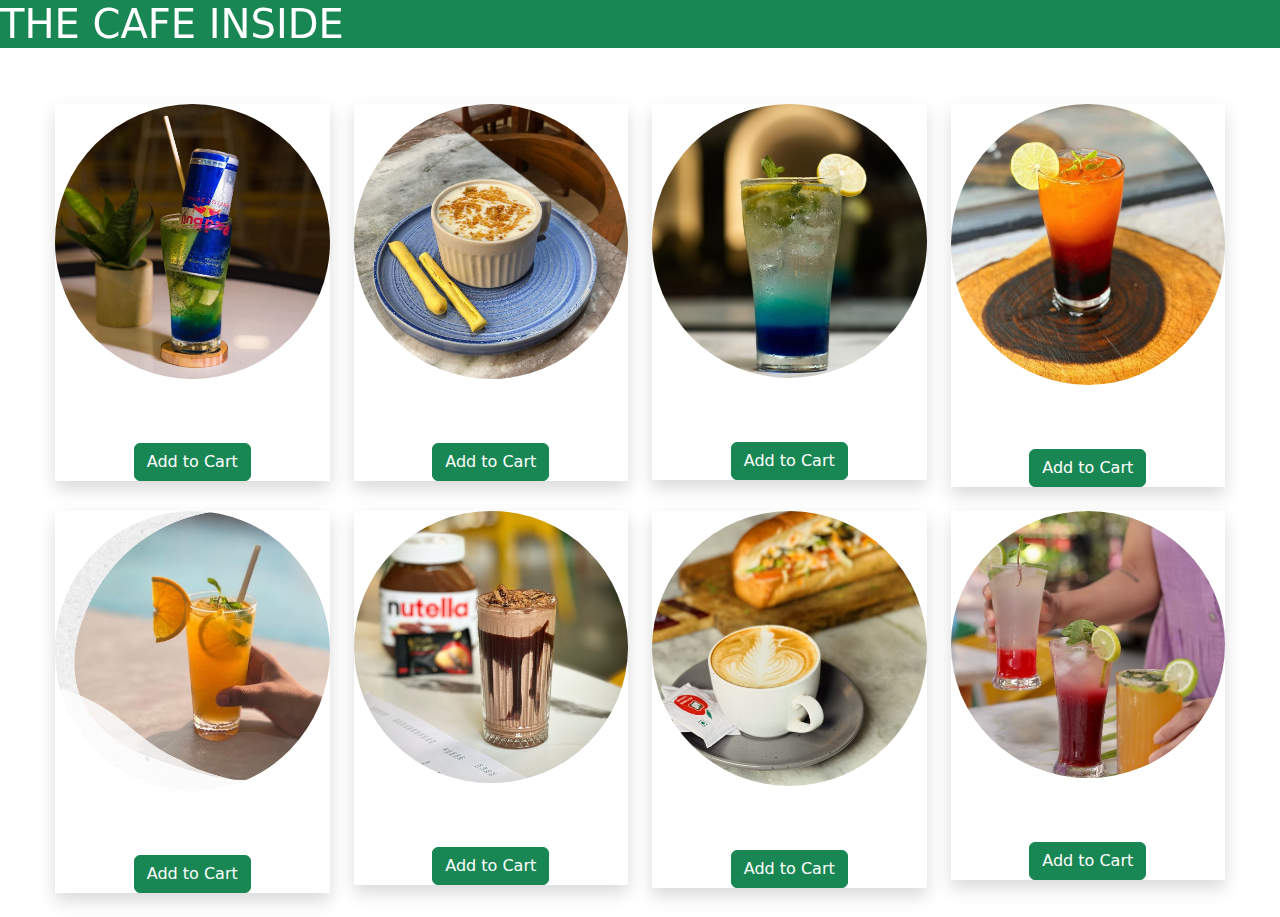
<file: index.html>
<!DOCTYPE html>
<html lang="en">
  <head>
    <meta charset="utf-8" />
    <meta name="viewport" content="width=device-width" />
    <title>E-commerce</title>
    <link href="ASSETS/CSS/bootstrap.min css.css" rel="stylesheet" />
    <link href="ASSETS/CSS/style.css" rel="stylesheet" />
    <link rel="icon" href="ASSETS/images/IMG_8.jpeg" />
  </head>

  <body class="bg_color">
    <div class="container">
      <header class="fixed-top">
        <h1 class="text-white bg-success">THE CAFE INSIDE</h1>
        <nav class="d-flex justify-content-end fw-medium">
          <a href="index.html" class="text-decoration-none me-2 text-white"
            >Home</a
          >
          <a href="cart.html" class="text-decoration-none text-white"
            >Cart (<span id="cart-count">0</span>)</a
          >
        </nav>
      </header>

      <main>
        <div>
          <h2 class="mb-4 text-white" style="height: 80px">CAFE MENU...</h2>
          <div id="products" class="row"></div>
        </div>
        <!-- <div class="silder">
          <div class="slides">
            <span style="display: flex; flex-direction: row">
              <img src="./ASSETS/images/IMG_1.jpeg" alt="" />
              <img src="./ASSETS/images/IMG_1.jpeg" alt="" />
              <img src="./ASSETS/images/IMG_1.jpeg" alt="" />
              <img src="./ASSETS/images/IMG_1.jpeg" alt="" />
            </span>
          </div>
        </div> -->
      </main>
    </div>

    <script src="ASSETS/JS/bootstrap.bundle.min copy.js"></script>
    <script src="ASSETS/JS/script.js"></script>
  </body>
</html>
</file>
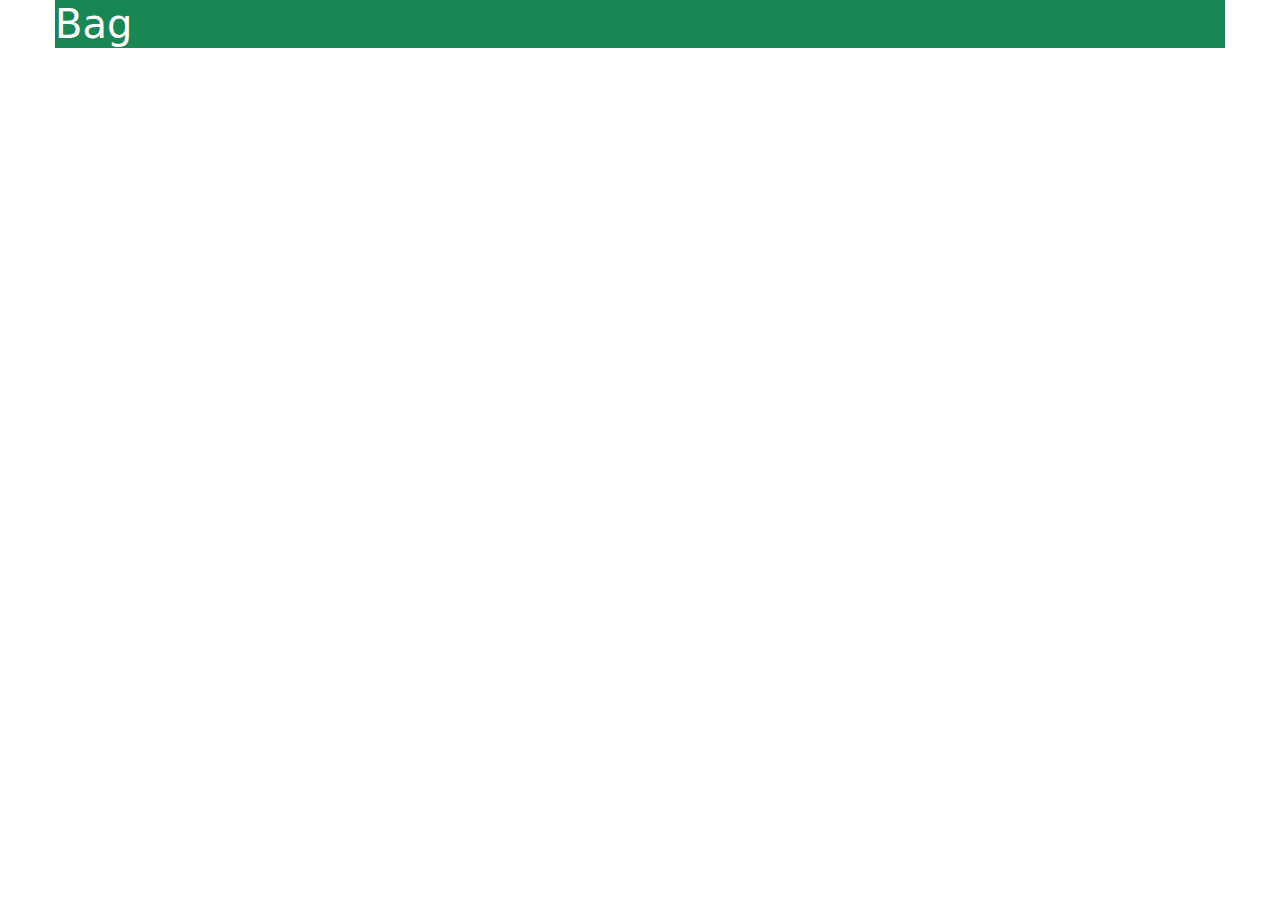
<file: cart.html>
<!DOCTYPE html>
<html lang="en">
  <head>
    <meta charset="utf-8" />
    <meta name="viewport" content="width=device-width" />
    <title>E-commerce</title>
    <link href="./ASSETS/CSS/bootstrap.min css.css" rel="stylesheet" />
    <link href="ASSETS/CSS/style.css" rel="stylesheet" />
  </head>

  <body class="bg_color">
    <div class="container">
      <header>
        <h1 class="text-white bg-success">Bag</h1>
        <nav class="d-flex justify-content-end fw-medium">
          <a href="index.html" class="text-decoration-none me-2 text-white"
            >Home
          </a>
          <a href="addToCart.html" class="text-decoration-none text-white"
            >Cart (<span id="cart-count">0</span>)</a
          >
        </nav>
      </header>
      <main>
        <h2 class="mb-4 text-white">Shopping Cart</h2>
        <ul id="my-cart" class="list-group mb-4"></ul>
        <p id="total" class="font-weight-bold text-white">TOTAL: $0.00</p>
        
      </main>
    </div>

    <script src="ASSETS/JS/bootstrap.bundle.min copy.js"></script>
    <script src="ASSETS/JS/script.js"></script>
  </body>
</html>
</file>
<file: ASSETS/CSS/style.css>
/* Add this CSS code to your existing styles */

.container {
  max-width: 1200px;
  margin: 0 auto;
  padding: 0 15px;
  box-sizing: border-box;
}

.card {
  max-width: 100%;
}

@media (min-width: 576px) {
  .item {
    display: flex;
    flex-direction: column;
    align-items: center;
  }
}

@media (min-width: 768px) {
  .card {
    max-width: calc(50% - 30px);
  }
}

@media (min-width: 992px) {
  .card {
    max-width: calc(33.33% - 30px);
  }
}

@media (min-width: 1200px) {
  .card {
    max-width: calc(25% - 30px);
  }
}
.bg_color {
  background-image: url(https://api.foodso.me/uploads/frctExzx.jpg);
  background-repeat: no-repeat;
  height: 100vh;
   background-size: cover;
}
</file>
